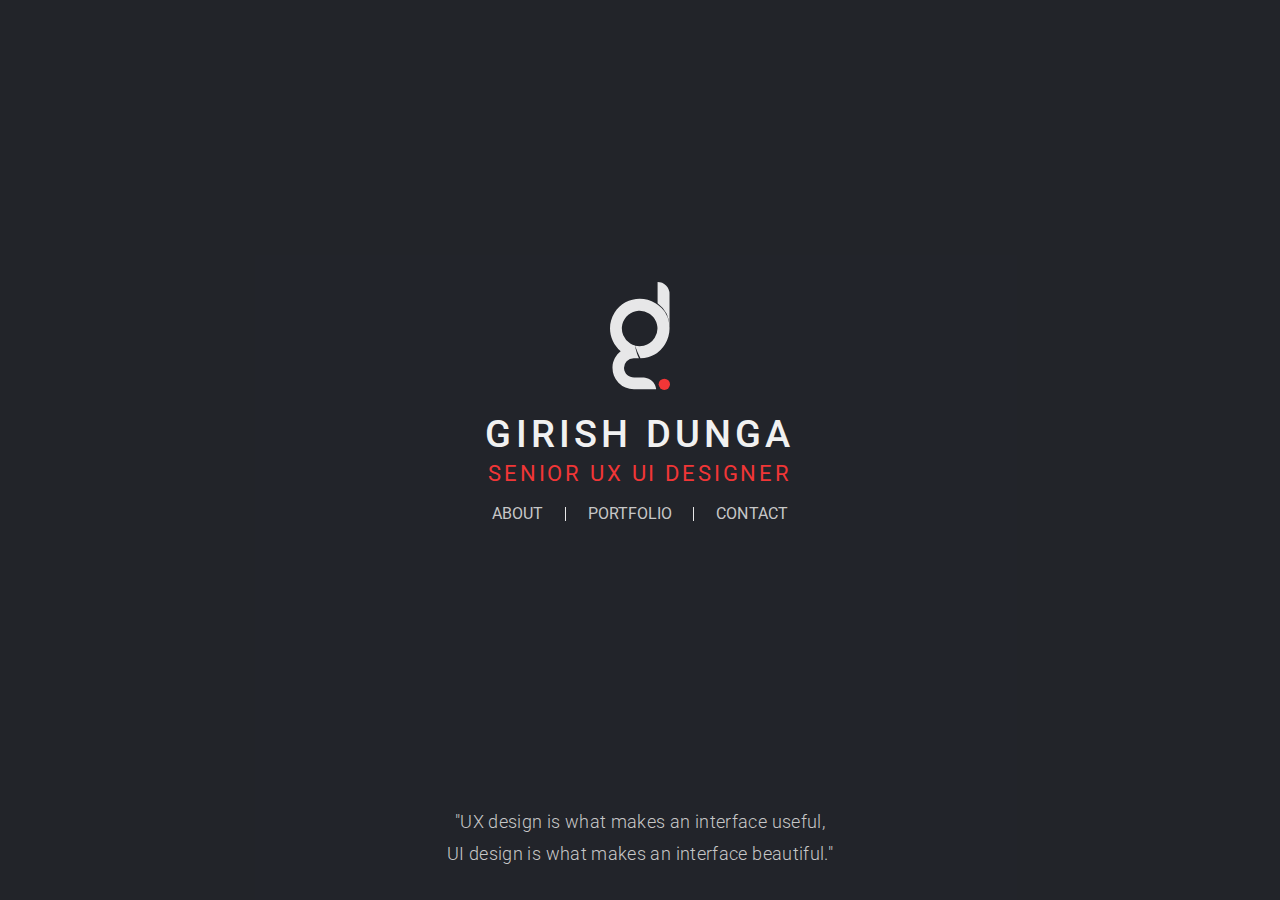
<file: index.html>
<!DOCTYPE html>
<html>

<head>
    <title>Girish Dunga | UX/UI Designer</title>
    <meta name="viewport" content="width=device-width, initial-scale=1.0">
    <link rel="icon" type="image/ico" sizes="48x48" href="favicon.ico">
    <link rel="apple-touch-icon" sizes="180x180" href="apple-touch-icon.png">
    <link rel="icon" type="image/png" sizes="32x32" href="favicon-32x32.png">
    <link rel="icon" type="image/png" sizes="16x16" href="favicon-16x16.png">
    <link rel="manifest" href="site.webmanifest">
    <link rel="stylesheet" href="jquery.mCustomScrollbar.min.css">
    <link rel="stylesheet" type="text/css" href="slick.css" />
    <link rel="stylesheet" type="text/css" href="slick-theme.css" />
    <link rel="stylesheet" type="text/css" href="slick-modified.css">
    <link rel="stylesheet" type="text/css" href="styles.css">
</head>

<body>
    <div class="home-loader">
        <img src="GirishDunga.svg" alt="loading">
    </div>
    <div id="wrapper" class="panel-container" data-active="#home">
        <div class="side-panel">
            <div class="left-panel-wrapper">
                <div class="left-panel-header">
                    <div class="left-panel-logo">
                        <img class="left-panel-logo-img" src="GirishDunga.svg" alt="Girish Dunga UX Designer">
                    </div>
                    <div class="left-panel-name-desg">
                        <h3 class="left-panel-name">GIRISH DUNGA</h3>
                        <h4 class="left-panel-designation desktop-only">SR.UX/UI DESIGNER</h4>
                        <h4 class="left-panel-designation mobile-only">SENIOR UX/UI DESIGNER</h4>
                    </div>
                </div>
                <nav>
                    <ul class="left-panel-menu">
                        <li class="left-panel-menu-item">
                            <a class="left-panel-menu-link jsNavigation desktop-only" data-page="home"
                                href="javascript:;">Home</a>
                            <a class="left-panel-menu-link jsNavigation mobile-only" data-page="home"
                                href="javascript:;">
                                <img class="left-panel-home-icon" src="home.svg" alt="">
                            </a>
                        </li>
                        <li class="left-panel-menu-item">
                            <a class="left-panel-menu-link jsNavigation" data-page="about" href="javascript:;">About</a>
                        </li>
                        <li class="left-panel-menu-item">
                            <a class="left-panel-menu-link jsNavigation active" data-page="portfolio"
                                href="javascript:;">Portfolio</a>
                        </li>
                        <li class="left-panel-menu-item">
                            <a class="left-panel-menu-link jsNavigation" data-page="connect"
                                href="javascript:;">Contact</a>
                        </li>
                    </ul>
                </nav>
                <div class="left-panel-footer desktop-only">
                    <a class="panel-download-resume" href="/UX UI Resume_Girish.pdf" target="_blank" download>DOWNLOAD
                        MY
                        RESUME</a>
                    <nav>
                        <ul class="left-panel-footer-links">
                            <li class="left-panel-footer-link-item left-panel-tel">
                                <a class="left-panel-footer-link" href="tel:+919397867799">+91-9397867799</a>
                            </li>
                            <li class="left-panel-footer-link-item">
                                <a class="left-panel-footer-link" href="mailto:girish.dunga@gmail.com">
                                    <img class="a_view" src="gmail.svg" alt="gmail" />
                                    <img class="a_hover" src="gmail_Hover.svg" alt="gmail" />
                                </a>
                            </li>
                            <li class="left-panel-footer-link-item">
                                <a class="left-panel-footer-link" href="https://www.linkedin.com/in/girish-d-b841b117/"
                                    target="_blank" rel="noopener noreferrer">
                                    <img class="a_view" src="linkedIn.svg" alt="linkedIn" />
                                    <img class="a_hover" src="linkedIn_Hover.svg" alt="linkedIn" />
                                </a>
                            </li>
                            <li class="left-panel-footer-link-item">
                                <a class="left-panel-footer-link" href="https://twitter.com/girishdunga" target="_blank"
                                    rel="noopener noreferrer">
                                    <img class="a_view" src="twitter.svg" alt="twitter" />
                                    <img class="a_hover" src="twitter.svg" alt="twitter" />
                                </a>
                            </li>
                        </ul>
                    </nav>
                </div>
            </div>
        </div>
        <!--Home Page-->
        <div id="home">
            <div class="home-container customScrollbar">
                <div class="home-wrapper">
                    <div class="home-content">
                        <div class="home-content-wrapper">
                            <div class="home-logo-container">
                                <img class="home-logo" src="GirishDunga.svg" alt="GD" />
                            </div>
                            <div>
                                <h3 class="home-name">GIRISH DUNGA</h3>
                                <h4 class="designation">SENIOR UX UI DESIGNER</h4>
                            </div>
                            <nav>
                                <ul class="home-nav">
                                    <li class="home-nav-item">
                                        <a class="home-nav-link jsNavigation" data-page="about"
                                            href="about.html">About</a>
                                    </li>
                                    <li class="home-nav-item">
                                        <a class="home-nav-link jsNavigation" data-page="portfolio"
                                            href="portfolio.html">Portfolio</a>
                                    </li>
                                    <li class="home-nav-item">
                                        <a class="home-nav-link jsNavigation" data-page="connect"
                                            href="connect.html">Contact</a>
                                    </li>
                                </ul>
                            </nav>
                        </div>
                    </div>
                    <!-- Home Footer Start -->
                    <footer>
                        <div class="home-footer-quote">
                            "UX design is what makes an interface useful, <br />UI design is what makes an interface
                            beautiful."
                        </div>
                        <nav>
                            <ul class="home-footer-nav">
                                <li class="home-footer-nav-item">
                                    <a class="home-footer-nav-link" href="mailto:girish.dunga@gmail.com">
                                        <img src="gmail.svg" alt="gmail" />
                                    </a>
                                </li>
                                <li class="home-footer-nav-item">
                                    <a class="home-footer-nav-link"
                                        href="https://www.linkedin.com/in/girish-d-b841b117/" target="_blank"
                                        rel="noopener noreferrer">
                                        <img src="linkedIn.svg" alt="linkedIn" />
                                    </a>
                                </li>
                                <li class="home-footer-nav-item">
                                    <a class="home-footer-nav-link" href="https://twitter.com/girishdunga">
                                        <img src="twitter.svg" alt="twitter" />
                                    </a>
                                </li>
                            </ul>
                        </nav>
                    </footer>
                    <!-- Home Footer End -->
                </div>
            </div>
        </div>


        <!--About Me Page-->
        <div id="about">
            <div class="about-container">
                <div class="panel-container">
                    <div class="content-panel customScrollbar">
                        <div class="content-panel-wrapper">
                            <div class="about-content">
                                <div class="gd-img-container">
                                    <img class="gd-img" src="gd.png" alt="">
                                </div>
                                <div class="about-me-content">
                                    <p>UX UI designer with extensive experience. In-depth experience applying design
                                        principles to produce Innovative solutions. I love diving into why and how
                                        people use things, and furthering those experiences to make them memorable. I
                                        enjoy working on products end to end, from research all the way to business
                                        sign-off.</p>
                                </div>
                                <div class="skills-strengths">
                                    <h4 class="about-headings">SKILLS / STRENGTHS</h4>
                                    <p>UX Design | UI Design | Micro-interaction Design</p>
                                    <p>Adobe CC | Invision Studio | Figma | Sketch</p>
                                    <p>HTML5 | CSS3 | Bootstrap | PEGA UI</p>
                                </div>
                                <!-- <div class="download-resume">
                                <h4 class="about-headings">
                                    <a href="">DOWNLOAD MY RESUME</a>
                                </h4>
                            </div> -->
                                <div class="content-panel-footer mobile-only">
                                    <div>
                                        <a class="panel-download-resume" href="/UX UI Resume_Girish.pdf" target="_blank"
                                            download>DOWNLOAD
                                            MY
                                            RESUME</a>
                                    </div>
                                    <nav>
                                        <ul class="content-panel-footer-links">
                                            <li class="content-panel-footer-link-item content-panel-tel">
                                                <a class="content-panel-footer-link"
                                                    href="tel:+919397867799">+91-9397867799</a>
                                            </li>
                                            <li class="content-panel-footer-link-item">
                                                <a class="content-panel-footer-link"
                                                    href="mailto:girish.dunga@gmail.com">
                                                    <img class="a_view" src="gmail.svg" alt="gmail" />
                                                    <img class="a_hover" src="gmail_Hover.svg" alt="gmail" />
                                                </a>
                                            </li>
                                            <li class="content-panel-footer-link-item">
                                                <a class="left-panel-footer-link"
                                                    href="https://www.linkedin.com/in/girish-d-b841b117/"
                                                    target="content" rel="noopener noreferrer">
                                                    <img class="a_view" src="linkedIn.svg" alt="linkedIn" />
                                                    <img class="a_hover" src="linkedIn_Hover.svg" alt="linkedIn" />
                                                </a>
                                            </li>
                                            <li class="content-panel-footer-link-item">
                                                <a class="content-panel-footer-link"
                                                    href="https://twitter.com/girishdunga" target="_blank"
                                                    rel="noopener noreferrer">
                                                    <img class="a_view" src="twitter.svg" alt="twitter" />
                                                    <img class="a_hover" src="twitter.svg" alt="twitter" />
                                                </a>
                                            </li>
                                        </ul>
                                    </nav>
                                </div>
                            </div>
                        </div>
                    </div>
                </div>
            </div>
        </div>

        <!-- Portfolio Page -->
        <div id="portfolio">
            <div class="portfolio-container">
                <div class="panel-container">
                    <div class="content-panel">
                        <div class="content-panel-wrapper">
                            <div class="portfolio-content">
                                <div class="portfolio-heading">
                                    <h4 class="portfolio-title">PORTFOLIO</h4>
                                </div>
                                <div class="panel-tabs-container">
                                    <div class="panel-tab-list-container">
                                        <div class="panel-active-tab-dd">All Works</div>
                                        <nav class="panel-tabs-list">
                                            <ul class="panel-tabs">
                                                <li class="panel-tab-item">
                                                    <a class="panel-tab-link active" data-html="all-works"
                                                        href="javascript:;">All Works</a>
                                                </li>
                                                <li class="panel-tab-item">
                                                    <a class="panel-tab-link" data-html="applications"
                                                        href="javascript:;">Applications</a>
                                                </li>
                                                <li class="panel-tab-item">
                                                    <a class="panel-tab-link" data-html="websites"
                                                        href="javascript:;">Websites</a>
                                                </li>
                                                <li class="panel-tab-item">
                                                    <a class="panel-tab-link" data-html="case-studies"
                                                        href="javascript:;">Case
                                                        Studies</a>
                                                </li>
                                                <li class="panel-tab-item">
                                                    <a class="panel-tab-link" data-wip="true" data-html="print-designs"
                                                        href="javascript:;">Print Designs</a>
                                                </li>
                                                <li class="panel-tab-item">
                                                    <a class="panel-tab-link" data-html="logos"
                                                        href="javascript:;">Logos</a>
                                                </li>
                                                <!-- <li class="panel-tab-item">
                                                    <a class="panel-tab-link" data-html="photography"
                                                        href="javascript:;">Photography</a>
                                                </li> -->
                                            </ul>
                                        </nav>
                                    </div>
                                    <div class="panel-tabs-content customScrollbar">
                                        <div class="panel-tabs-content-wrapper">
                                            <div id="tabLoader">
                                                <div class="loadingio-spinner-rolling-pxnxyewnv3p">
                                                    <div class="ldio-a4cybu6fos8">
                                                        <div></div>
                                                    </div>
                                                </div>
                                            </div>
                                            <div id="tabPanel" style="display: none;"></div>
                                        </div>
                                    </div>
                                </div>
                                <div class="content-panel-footer mobile-only">
                                    <nav>
                                        <ul class="content-panel-footer-links">
                                            <li class="content-panel-footer-link-item content-panel-tel">
                                                <a class="content-panel-footer-link"
                                                    href="tel:+919397867799">+91-9397867799</a>
                                            </li>
                                            <li class="content-panel-footer-link-item">
                                                <a class="content-panel-footer-link"
                                                    href="mailto:girish.dunga@gmail.com">
                                                    <img src="gmail.svg" alt="gmail" />
                                                </a>
                                            </li>
                                            <li class="content-panel-footer-link-item">
                                                <a class="content-panel-footer-link"
                                                    href="https://www.linkedin.com/in/girish-d-b841b117/"
                                                    target="_blank" rel="noopener noreferrer">
                                                    <img src="linkedIn.svg" alt="linkedIn" />
                                                </a>
                                            </li>
                                            <li class="content-panel-footer-link-item">
                                                <a class="content-panel-footer-link"
                                                    href="https://twitter.com/girishdunga">
                                                    <img src="twitter.svg" alt="twitter" />
                                                </a>
                                            </li>
                                        </ul>
                                    </nav>
                                </div>
                            </div>
                        </div>
                    </div>
                </div>
            </div>
        </div>

        <!-- Connect Page -->
        <div id="connect">
            <div class="connect-container customScrollbar">
                <div class="connect-wrapper">
                    <div class="connect-content">
                        <div class="connect-content-wrapper">
                            <div class="connect-logo-container">
                                <img class="connect-logo" src="GirishDunga.svg" alt="Girish Dunga UX Designer" />
                            </div>
                            <div class="connect-message-container">
                                <h2 class="connect-msg">Thanks for your time!</h2>
                                <p class="connect-contact">Stay in touch @ : <a
                                        href="mailto:girish.dunga@gmail.com">girish.dunga@gmail.com</a> | <a
                                        href="tel:+919397867799">(+91)-9397867799</a>
                                </p>
                            </div>
                            <nav>
                                <ul class="connect-nav">
                                    <li class="connect-nav-item">
                                        <a class="connect-nav-link jsNavigation" data-page="home" href="/#home">Home</a>
                                    </li>
                                    <li class="connect-nav-item">
                                        <a class="connect-nav-link jsNavigation" data-page="about"
                                            href="about.html">About</a>
                                    </li>
                                    <li class="connect-nav-item">
                                        <a class="connect-nav-link jsNavigation" data-page="portfolio"
                                            href="portfolio.html">Portfolio</a>
                                    </li>
                                </ul>
                            </nav>
                        </div>
                    </div>
                </div>
            </div>
        </div>
    </div>
    <!-- Scripts -->
    <script src="https://code.jquery.com/jquery-3.6.0.min.js"
        integrity="sha256-/xUj+3OJU5yExlq6GSYGSHk7tPXikynS7ogEvDej/m4=" crossorigin="anonymous"></script>
    <script src="http://ajax.googleapis.com/ajax/libs/jquery/1.11.1/jquery.min.js"></script>
    <script src="jquery.mCustomScrollbar.concat.min.js"></script>
    <script type="text/javascript" src="slick.min.js"></script>
    <script src="script.js"></script>
</body>

</html>
</file>
<file: styles.css>
@import url("https://fonts.googleapis.com/css2?family=Roboto:ital,wght@0,100;0,300;0,400;0,500;0,700;0,900;1,100;1,300;1,400;1,500;1,700;1,900&display=swap");

html,
body {
  margin: 0;
  padding: 0;
  font-family: "Roboto", sans-serif;
  background: #12141a;
  overflow: hidden;
}
ul,
ol,
li,
h1,
h2,
h3,
h4,
h5,
h6,
p {
  margin: 0;
  padding: 0;
  list-style: none;
}
a,
span {
  display: inline-block;
  text-decoration: none;
}
a {
  color: #ffffff;
}
a:hover {
  color: #d3d3d3;
}
a.active {
  color: #ff3939;
}
a .a_hover {
  display: none;
}
a:hover .a_view {
  display: none;
}
a:hover .a_hover {
  display: inline-block;
}
/* Loader Styles start */
.home-loader {
  height: 100vh;
  background: #23252b;
  display: flex;
  justify-content: center;
  align-items: center;
}
/* Loader Styles end */

/*Common Pages Styles start */
#home,
#about,
#portfolio,
#connect {
  display: none;
  flex: 1;
}
/*Common Pages Styles end */

/*Panel Styles start */
.panel-container {
  display: flex;
  height: 100vh;
}
.side-panel {
  height: 100%;
  width: 30%;
  max-width: 285px;
  min-width: 218px;
  padding: 30px;
  background: #23252b;
}
.content-panel {
  flex: 1;
  background: #12141a;
  /* overflow: auto; */
}
.content-panel-wrapper {
  padding: 30px;
}
.left-panel-wrapper {
  display: flex;
  flex-direction: column;
  justify-content: space-between;
  height: 100%;
}
.left-panel-header {
  display: flex;
  flex-direction: column;
}
.left-panel-logo {
  padding-right: 15px;
  padding-bottom: 15px;
}
.left-panel-logo-img {
  width: 32px;
}
.left-panel-name-desg {
  display: flex;
  flex-direction: column;
  justify-content: center;
}
.left-panel-name {
  font-size: 23px;
  line-height: 28px;
  color: #ffffff;
  font-weight: 500;
  padding-bottom: 3px;
}
.left-panel-designation {
  font-size: 16px;
  line-height: 21px;
  font-weight: 400;
  color: #ff3939;
  letter-spacing: 0.8px;
}
.left-panel-menu-link,
.content-panel-menu-link {
  font-size: 15px;
  line-height: 36px;
  width: 100%;
  letter-spacing: 0.48px;
  color: #d3d3d3;
  text-transform: uppercase;
  font-weight: 300;
  position: relative;
}
.left-panel-menu-link.active,
.content-panel-menu-link.active {
  color: #ff3939;
  color: #fff;
  font-weight: 400;
}
.left-panel-menu-link:hover::after {
  width: 2px;
  content: "";
  position: absolute;
  left: -9px;
  top: 50%;
  height: 20px;
  background: #ff3939;
  margin-top: -10px;
}
.left-panel-menu-link.active:after {
  width: 2px;
  content: "";
  position: absolute;
  left: -9px;
  top: 50%;
  height: 20px;
  background: #ff3939;
  margin-top: -10px;
}
.panel-download-resume {
  font-size: 14px;
  line-height: 19px;
  font-weight: 500;
  /* padding-bottom: 10px; */
}
/* .left-panel-footer.desktop-only {
  display: none;
} */
.left-panel-footer-links,
.content-panel-footer-links {
  display: flex;
  justify-content: space-between;
}
.left-panel-footer-links {
  display: none;
}
.content-panel-footer-links {
  width: 220px;
  margin: 0 auto;
  text-align: left;
  padding-top: 15px;
}
.left-panel-footer-link-item,
.content-panel-footer-link-item {
  padding: 2px 6px;
}
.left-panel-footer-link-item.left-panel-tel,
.content-panel-footer-link-item.content-panel-tel {
  flex: 1;
  padding: 2px 0;
}
.left-panel-footer-link,
.content-panel-footer-link {
  font-size: 14px;
  line-height: 19px;
  letter-spacing: 0.42px;
}
/*Panel Styles end */

/* Tabs Styles start */
#tabLoader {
  text-align: center;
}
#tabPanel.modal-open {
  height: 100vh;
}
.panel-tabs-container {
  margin: 0 -30px;
  overflow: hidden;
}
.panel-tabs {
  display: flex;
  justify-content: center;
  border-bottom: 1px solid #707070;
}
.panel-tab-link {
  padding: 0 0px 6px;
  font-size: 16px;
  line-height: 36px;
  letter-spacing: 0.48px;
  border-bottom: 4px solid transparent;
  color: #d3d3d3;
  font-weight: 300;
  margin: 0 30px;
  text-transform: uppercase;
}
.panel-tab-link:hover {
  border-color: #ff3939;
}
.panel-tab-link.active {
  border-color: #ff3939;
  color: #fff;
  font-weight: 400;
}
.panel-tabs-content {
  height: calc(100vh - 170px);
  margin-top: 20px;
  overflow: auto;
}
.panel-tabs-content-wrapper {
  padding: 0 30px;
}
.panel-active-tab-dd {
  display: none;
}
.panel-tabs-list {
  display: block;
}
/* Tabs Styles end */

/* Grid Styles start */
.grid {
  display: flex;
  justify-content: center;
  flex-wrap: wrap;
}
.grid-card {
  width: 320px;
  background: #23252b;
  margin: 15px;
  position: relative;
  overflow: hidden;
  height: 230px;
}
.grid-card-content {
  position: relative;
  width: 100%;
  height: 100%;
  margin: auto;
  overflow: hidden;
  display: flex;
}

.grid-card-content .grid-card-content-overlay {
  background: rgba(0, 0, 0, 0.7);
  position: absolute;
  height: 100%;
  width: 100%;
  left: 0;
  top: 0;
  bottom: 0;
  right: 0;
  opacity: 0;
  -webkit-transition: all 0.4s ease-in-out 0s;
  -moz-transition: all 0.4s ease-in-out 0s;
  transition: all 0.4s ease-in-out 0s;
}

.grid-card-content:hover .grid-card-content-overlay {
  opacity: 1;
}

.grid-card-content-image {
  width: 100%;
  height: 100%;
}

.grid-card-content-details {
  position: absolute;
  text-align: center;
  padding-left: 1em;
  padding-right: 1em;
  width: 100%;
  top: 50%;
  left: 50%;
  opacity: 0;
  -webkit-transform: translate(-50%, -50%);
  -moz-transform: translate(-50%, -50%);
  transform: translate(-50%, -50%);
  -webkit-transition: all 0.3s ease-in-out 0s;
  -moz-transition: all 0.3s ease-in-out 0s;
  transition: all 0.3s ease-in-out 0s;
}

.grid-card-content:hover .grid-card-content-details {
  top: 50%;
  left: 50%;
  opacity: 1;
}

.grid-card-content-details h3 {
  color: #fff;
  font-weight: 500;
  letter-spacing: 0.15em;
  margin-bottom: 0.5em;
  text-transform: uppercase;
}

.grid-card-content-details p {
  color: #fff;
  font-size: 0.8em;
}

.fadeIn-bottom {
  top: 80%;
}
/* Grid Styles end */

/* Modal Style start */
.modal {
  position: absolute;
  top: 0;
  left: 2%;
  width: 96%;
  height: calc(100vh - 132px);
  /* overflow: auto; */
  background: #12141a;
  /* padding-top: 30px; */
}
.modal-content-container {
  position: relative;
  height: 100%;
  overflow: auto;
}
.modal-nav-arrows {
  position: absolute;
  display: flex;
  width: 100%;
  justify-content: space-between;
  padding: 20px;
  top: 160px;
}
.modal-card-content {
  /* display: flex;
  flex-direction: column;
  justify-content: center;
  align-items: center; */
  max-width: 80%;
  width: 900px;
  margin: 0 auto;
}
.modal-card-header {
  color: #fff;
  display: flex;
  justify-content: space-between;
  width: 100%;
  padding: 30px 20px;
  position: relative;
}
.modal-card-title {
  color: #f1f1f1;
  font-size: 24px;
  line-height: 36px;
  font-weight: 400;
  letter-spacing: 0.74;
}
.modal-card-image-container {
  display: block;
  width: 100%;
  max-width: 96%;
  text-align: center;
  margin-left: 2%;
  position: relative;
  /* overflow: hidden; */
}
.modal-card-image-slider {
  display: block;
  position: relative;
  /* overflow: hidden; */
}
.modal-card-image {
  max-width: 100%;
}
.modal-work-info {
  display: flex;
  flex-direction: column;
  /* align-items: center; */
  color: #fff;
  font-size: 16px;
  line-height: 28px;
  font-weight: 400;
  padding-bottom: 15px;
}
/* .modal-work-details {
  display: flex;
} */
.modal-work-details li {
  /* padding: 0 15px; */
  position: relative;
}
.modal-work-details li:first-child {
  padding-left: 0;
}
.modal-work-details li::after {
  display: none;
  content: "|";
  position: absolute;
  right: -1px;
  top: 0;
}
.modal-work-details li:last-child::after {
  display: none;
}
.modal-case-study-link {
  font-weight: 500;
  color: #ff3939;
}
.modal-card-details {
  padding: 35px 30px 0;
  /* margin-top: 30px;
  border-top: 1px solid #23252b; */
}
.modal-info-title {
  text-transform: uppercase;
  color: #d3d3d3;
  font-size: 18px;
  letter-spacing: 0.54px;
  line-height: 26px;
  font-weight: 500;
  margin: 10px 0 8px;
}
.modal-info-description {
  color: #fff;
  font-size: 16px;
  line-height: 28px;
  font-weight: 300;
}
.modal-other-works {
  background: #181a20;
  padding: 25px 0 0;
  border: 2px solid #23252b;
  margin-top: 30px;
}
.modal-other-works-container {
  padding: 15px 0 0;
}
.modal-other-works-title {
  font-size: 22px;
  color: #ff3939;
  font-weight: 500;
  line-height: 36px;
  letter-spacing: 0.8px;
  /* padding: 0 80px; */
  width: 90%;
  margin: auto;
  text-transform: uppercase;
}
/* Modal Style end */

/* Home Styles start */
img.home-logo {
  width: 60px;
}
.connect-logo {
  width: 60px;
}
.home-container {
  height: 100vh;
  background: #23252b;
}
.home-wrapper {
  display: flex;
  flex-direction: column;
  justify-content: center;
  align-items: center;
  padding: 30px;
  min-height: 100vh;
}
.home-content {
  text-align: center;
  flex: 1;
  display: flex;
  align-items: center;
}
.home-name {
  color: #ffffff;
  font-size: 38px;
  letter-spacing: 4.18px;
  line-height: 50px;
  font-weight: 500;
  padding-top: 15px;
}
.designation {
  color: #ff3939;
  font-size: 22px;
  line-height: 29px;
  letter-spacing: 2.86px;
  font-weight: 400;
}
.home-nav {
  display: flex;
  justify-content: space-between;
  padding-top: 15px;
}
.home-nav-item {
  position: relative;
  flex: 1;
}
.home-nav-item:after,
.home-nav-item:hover::after {
  content: "";
  width: 1px;
  height: 14px;
  position: absolute;
  right: 0;
  top: 50%;
  background: #f5f5f5;
  margin-top: -7px;
}
.home-nav-item:last-child::after {
  display: none;
}
.home-nav-link {
  font-size: 16px;
  line-height: 21px;
  letter-spacing: 0.09px;
  padding: 0 22px;
  text-transform: uppercase;
  color: #d3d3d3;
  font-weight: 400;
}
.home-nav-link:hover {
  color: #fff;
}
.home-footer-quote {
  font-size: 18px;
  color: #d3d3d3;
  line-height: 32px;
  letter-spacing: 0.36px;
  text-align: center;
  padding-top: 30px;
  font-weight: 300;
}
.home-footer-nav {
  text-align: center;
  padding: 30px 0;
  display: none;
}
.home-footer-nav-item {
  display: inline-block;
}
.home-footer-nav-link {
  padding: 2px 6px;
}
/* Home Styles end */

/*About Styles start */
.about-content {
  width: 80%;
  margin: 0 auto;
  text-align: center;
  height: 100%;
  min-height: calc(100vh - 60px);
  display: flex;
  flex-direction: column;
  justify-content: center;
}
.about-me-content {
  padding-top: 30px;
  width: 605px;
  max-width: 100%;
  margin: 0 auto;
}
.about-me-content p {
  color: #f1f1f1;
  padding-top: 12px;
  font-size: 16px;
  line-height: 30px;
}
.about-headings,
.about-headings > a {
  color: #ff3939;
  font-size: 16px;
  line-height: 21px;
  font-weight: 400;
  padding: 25px 0 10px;
}
.skills-strengths {
  padding-bottom: 25px;
}
.skills-strengths p {
  color: #f1f1f1;
  font-size: 16px;
  line-height: 32px;
}
.download-resume {
  padding: 15px ​0 30px;
}
/*About Styles end */

/* Portfolio Styles start */
.portfolio-title {
  color: #ff3939;
  font-weight: 500;
  text-align: center;
  font-size: 22px;
  line-height: 30px;
  padding-bottom: 25px;
  text-transform: uppercase;
  letter-spacing: 0.8px;
}
/* Portfolio Styles end */

/* Connect Styles start */
.connect-container {
  height: 100vh;
  background: #23252b;
}
.connect-wrapper {
  display: flex;
  flex-direction: column;
  justify-content: center;
  align-items: center;
  padding: 30px;
  min-height: 100vh;
}
.connect-content {
  text-align: center;
  flex: 1;
  display: flex;
  align-items: center;
}
.connect-msg {
  color: #ffffff;
  font-weight: 300;
  font-size: 27px;
  line-height: 24px;
  letter-spacing: 0.54px;
  padding: 30px;
}
.connect-contact {
  color: #ffffff;
  font-size: 18px;
  line-height: 24px;
  letter-spacing: 0.36px;
}
.connect-nav {
  display: flex;
  justify-content: center;
  padding-top: 15px;
}
.connect-nav-item {
  position: relative;
  flex: none;
}
.connect-nav-item:after {
  content: "";
  width: 1px;
  height: 14px;
  position: absolute;
  right: 0;
  top: 50%;
  background: #f5f5f5;
  margin-top: -7px;
}
.connect-nav-item:last-child::after {
  display: none;
}
.connect-nav-link {
  font-size: 18px;
  line-height: 24px;
  letter-spacing: 0.09px;
  padding: 0 15px;
}
/* Connect Styles end */

/*Style Handlers start */
.desktop-only {
  display: block;
}
.mobile-only {
  display: none;
}
.panel-container[data-active="#home"] {
  display: block;
}
[data-active="#home"] .side-panel {
  display: none;
}
.panel-container[data-active="#connect"] {
  display: block;
}
[data-active="#connect"] .side-panel {
  display: none;
}
/*Style Handlers end */
.modal-card-close {
  font-size: 36px;
  position: absolute;
  right: 30px;
  top: 50%;
  font-weight: 300;
  line-height: 36px;
  margin-top: -18px;
}
/* Responsive Media Queries */
@media (max-width: 1280px) {
  .panel-tab-link {
    padding: 0 0 15px;
    line-height: 19px;
    margin: 0 20px;
    font-size: 15px;
  }
}
@media (max-width: 960px) {
  .panel-tab-link {
    padding: 0 0 15px;
    font-size: 12px;
    margin: 0 10px;
  }
}
@media (max-width: 768px) {
  .desktop-only {
    display: none;
  }
  .mobile-only {
    display: block;
  }
  html,
  body {
    overflow: auto;
  }
  /*Panel Responsive Styles*/
  .panel-container {
    flex-direction: column;
    height: auto;
  }
  .side-panel {
    max-width: 100%;
    width: 100%;
    padding: 30px 0 0;
  }
  .left-panel-header {
    flex-direction: column;
    text-align: center;
  }
  .left-panel-logo {
    padding: 0;
  }
  .left-panel-logo-img {
    width: 52px;
  }
  .left-panel-menu {
    display: flex;
    justify-content: center;
    align-items: center;
    background: #000000;
  }
  .left-panel-menu-link {
    padding: 6px 8px;
  }
  .left-panel-home-icon {
    display: inline-block;
    vertical-align: middle;
  }
  .left-panel-name {
    font-size: 24px;
    line-height: 32px;
    padding-top: 12px;
    letter-spacing: 2.4px;
  }
  .left-panel-designation {
    font-size: 18px;
    line-height: 24px;
    padding: 5px 0 15px;
    font-weight: 400;
    letter-spacing: 2.7px;
  }
  /*Tabs Resposnive Styles*/
  .panel-tab-list-container {
    position: relative;
  }
  .panel-active-tab-dd {
    display: block;
    margin: 5px 30px 15px;
    border: 2px solid #23252b;
    position: relative;
    color: #fff;
    padding: 10px 20px;
  }
  .panel-active-tab-dd::before {
    content: "";
    height: 0;
    width: 0;
    border-top: 6px solid #23252b;
    border-right: 6px solid transparent;
    border-left: 6px solid transparent;
    right: 10px;
    position: absolute;
    top: 50%;
    margin-top: -3px;
  }
  .panel-active-tab-dd.active::before {
    border-bottom: 6px solid #23252b;
    border-top: 0;
  }
  .panel-tabs-list {
    display: none;
    position: absolute;
    z-index: 9;
    background: #000;
    top: 40px;
    width: calc(100% - 60px);
    left: 30px;
    border: 2px solid #23252b;
  }
  .panel-active-tab-dd.active + .panel-tabs-list {
    display: block;
  }
  .panel-tabs {
    width: 100%;
    flex-wrap: wrap;
    flex-direction: column;
    padding: 10px 0;
  }
  .panel-tab-link {
    display: block;
    padding: 5px 20px;
    line-height: 32px;
    font-size: 16px;
  }
  /* Home Page Responsive Styles */
  .home-name {
    font-size: 24px;
    line-height: 32px;
    letter-spacing: 3.4px;
    padding-top: 12px;
  }
  .designation {
    font-size: 16px;
    line-height: 24px;
    letter-spacing: 1.2px;
  }
  .home-nav-link {
    font-size: 14px;
    line-height: 21px;
    padding: 0 15px;
  }
  .home-footer-quote {
    font-size: 14px;
    line-height: 24px;
    font-weight: 300;
    letter-spacing: 0.8px;
  }
  /*About Page Responsive Styles*/
  .about-me-content {
    padding-top: 10px;
  }
  .about-content {
    width: 100%;
  }
  .panel-download-resume {
    border: 1px solid #f5f5f5;
    padding: 15px 30px;
    margin-bottom: 10px;
    border-radius: 25px;
    color: #ffffff;
  }
  .panel-download-resume:hover {
    border: 1px solid #ff3939;
    background: #23252b;
    color: #ff3939;
  }
  /*Porfolio responsive styles*/
  .grid-card {
    width: 100%;
    height: auto;
  }
  .modal {
    position: fixed;
    top: 0;
    left: 0;
    width: 100%;
    height: 100%;
  }
  .modal-card-details {
    padding: 30px 30px 0;
  }
  .modal-work-details {
    display: flex;
    flex-direction: column;
    align-items: flex-start;
  }
  .modal-work-info {
    align-items: flex-start;
  }
  .modal-work-details li {
    padding: 0;
  }
  .modal-work-details li:after {
    display: none;
  }

  /* .modal-work-details li,
  .modal-work-skills,
  .modal-case-study,
  .modal-info-description {
    font-size: 21px;
    line-height: 36px;
  }
  .modal-info-title {
    font-size: 27px;
    line-height: 44px;
  } */
}
@media (max-width: 400px) {
  .home-footer-quote {
    letter-spacing: 0;
    margin: 0 -15px;
    font-size: 13px;
  }
}
@media (max-width: 360px) {
  /*Home Page Responsive Styles*/
  .home-nav-link {
    font-size: 14px;
    line-height: 18px;
  }
  /*About Page Responsive Styles*/
  .left-panel-menu-link {
    padding: 6px 6px;
    font-size: 12px;
  }
}
.mCS-dark.mCSB_scrollTools .mCSB_draggerRail {
  background-color: #23252b !important;
}
.mCS-dark.mCSB_scrollTools .mCSB_dragger .mCSB_dragger_bar,
.mCSB_scrollTools_onDrag .mCSB_dragger .mCSB_dragger_bar,
.mCS-dark.mCSB_scrollTools .mCSB_dragger:active .mCSB_dragger_bar,
.mCS-dark.mCSB_scrollTools .mCSB_dragger:hover .mCSB_dragger_bar,
.mCS-dark.mCSB_scrollTools .mCSB_dragger.mCSB_dragger_onDrag .mCSB_dragger_bar,
.mCS-dark.mCSB_scrollTools .mCSB_dragger:active .mCSB_dragger_bar,
.mCS-dark.mCSB_scrollTools .mCSB_dragger:hover .mCSB_dragger_bar,
.mCS-dark.mCSB_scrollTools .mCSB_dragger .mCSB_dragger_bar {
  background-color: #757575 !important;
}
.mCSB_inside > .mCSB_container {
  margin-right: 0;
}

*,
*:before,
*:after {
  margin: 0;
  padding: 0;
  -webkit-box-sizing: border-box;
  -moz-box-sizing: border-box;
  box-sizing: border-box;
}

/*Tab Loader*/
@keyframes ldio-a4cybu6fos8 {
  0% {
    transform: translate(-50%, -50%) rotate(0deg);
  }
  100% {
    transform: translate(-50%, -50%) rotate(360deg);
  }
}
.ldio-a4cybu6fos8 div {
  position: absolute;
  width: 48px;
  height: 48px;
  border: 4px solid #a0de59;
  border-top-color: transparent;
  border-radius: 50%;
}
.ldio-a4cybu6fos8 div {
  animation: ldio-a4cybu6fos8 1s linear infinite;
  top: 100px;
  left: 100px;
}
.loadingio-spinner-rolling-pxnxyewnv3p {
  width: 200px;
  height: 200px;
  display: inline-block;
  overflow: hidden;
  background: none;
}
.ldio-a4cybu6fos8 {
  width: 100%;
  height: 100%;
  position: relative;
  transform: translateZ(0) scale(1);
  backface-visibility: hidden;
  transform-origin: 0 0; /* see note above */
}
.ldio-a4cybu6fos8 div {
  box-sizing: content-box;
}
/* generated by https://loading.io/ */
.work-in-progress {
  display: flex;
  justify-content: center;
  align-items: center;
  height: calc(100vh - 175px);
}
.wip-heading {
  color: #ccc;
  font-size: 27px;
  text-transform: capitalize;
  text-align: center;
  font-weight: 300;
}
.wip-tagline {
  font-size: 18px;
  text-align: center;
  color: #757575;
  font-style: italic;
  padding: 10px;
}
</file>
